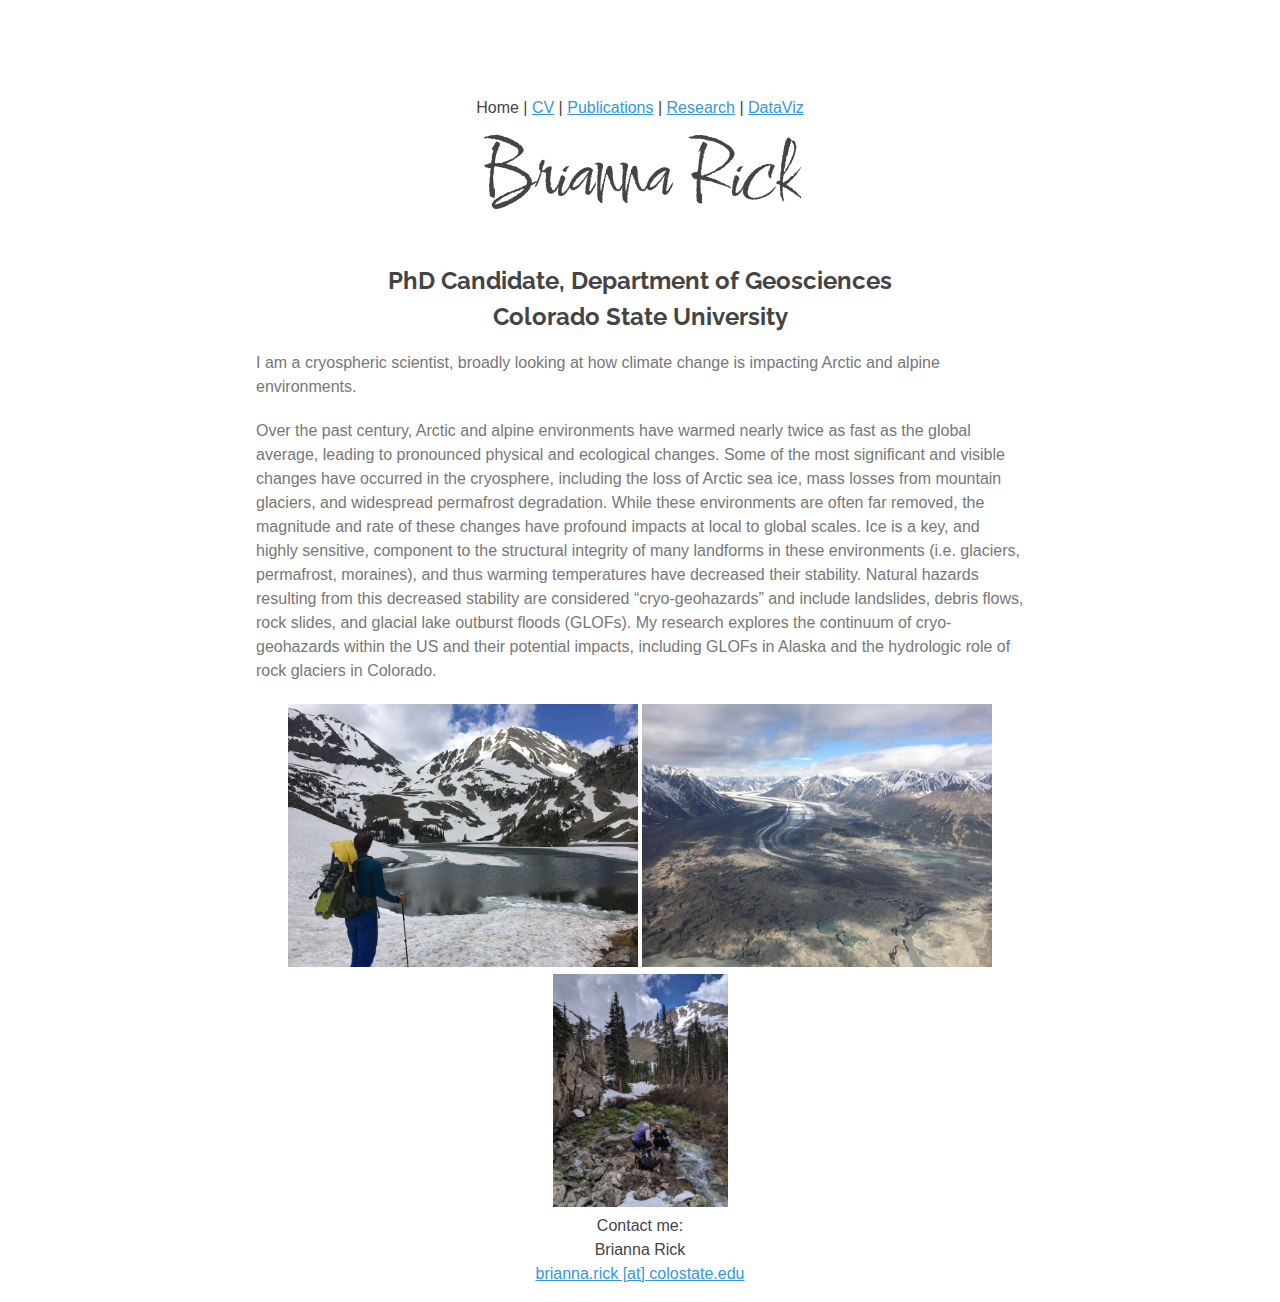
<file: index.html>
<!DOCTYPE html>
<html xmlns="http://www.w3.org/1999/xhtml" lang="" xml:lang="">
<head>
  <meta charset="utf-8" />
  <meta name="generator" content="pandoc" />
  <meta name="viewport" content="width=device-width, initial-scale=1.0, user-scalable=yes" />
  <title>index</title>
  <style>
    code{white-space: pre-wrap;}
    span.smallcaps{font-variant: small-caps;}
    span.underline{text-decoration: underline;}
    div.column{display: inline-block; vertical-align: top; width: 50%;}
    div.hanging-indent{margin-left: 1.5em; text-indent: -1.5em;}
    ul.task-list{list-style: none;}
    .display.math{display: block; text-align: center; margin: 0.5rem auto;}
  </style>
  <link rel="stylesheet" href="air.css" />
  <!--[if lt IE 9]>
    <script src="//cdnjs.cloudflare.com/ajax/libs/html5shiv/3.7.3/html5shiv-printshiv.min.js"></script>
  <![endif]-->
</head>
<body>
<center>
Home | <a href="cv/cv.html">CV</a> | <a href="publications/pubs.html">Publications</a> | <a href="research/research.html">Research</a> | <a href="dataviz/dataviz.html">DataViz</a>
</center>
<h1 id="brianna-rick">Brianna Rick</h1>
<h2 id="phd-candidate-department-of-geosciences-colorado-state-university">PhD Candidate, Department of Geosciences <br /> Colorado State University</h2>
<p>I am a cryospheric scientist, broadly looking at how climate change is impacting Arctic and alpine environments.</p>
<p>Over the past century, Arctic and alpine environments have warmed nearly twice as fast as the global average, leading to pronounced physical and ecological changes. Some of the most significant and visible changes have occurred in the cryosphere, including the loss of Arctic sea ice, mass losses from mountain glaciers, and widespread permafrost degradation. While these environments are often far removed, the magnitude and rate of these changes have profound impacts at local to global scales. Ice is a key, and highly sensitive, component to the structural integrity of many landforms in these environments (i.e. glaciers, permafrost, moraines), and thus warming temperatures have decreased their stability. Natural hazards resulting from this decreased stability are considered “cryo-geohazards” and include landslides, debris flows, rock slides, and glacial lake outburst floods (GLOFs). My research explores the continuum of cryo-geohazards within the US and their potential impacts, including GLOFs in Alaska and the hydrologic role of rock glaciers in Colorado.</p>
<center>
<img src="D_C8_O7UEAACHyu.jpeg" width=350></img> <img src="D9B8KufUYAIqVgb.jpeg" width=350></img> <img src="D_C8_O6U0AAJB9p.jpeg" width=175></img>
</center>
<center>
Contact me: <br /> Brianna Rick <br /> <a href="mailto:brianna.rick@colostate.edu">brianna.rick [at] colostate.edu</a>
</center>
</body>
</html>
</file>
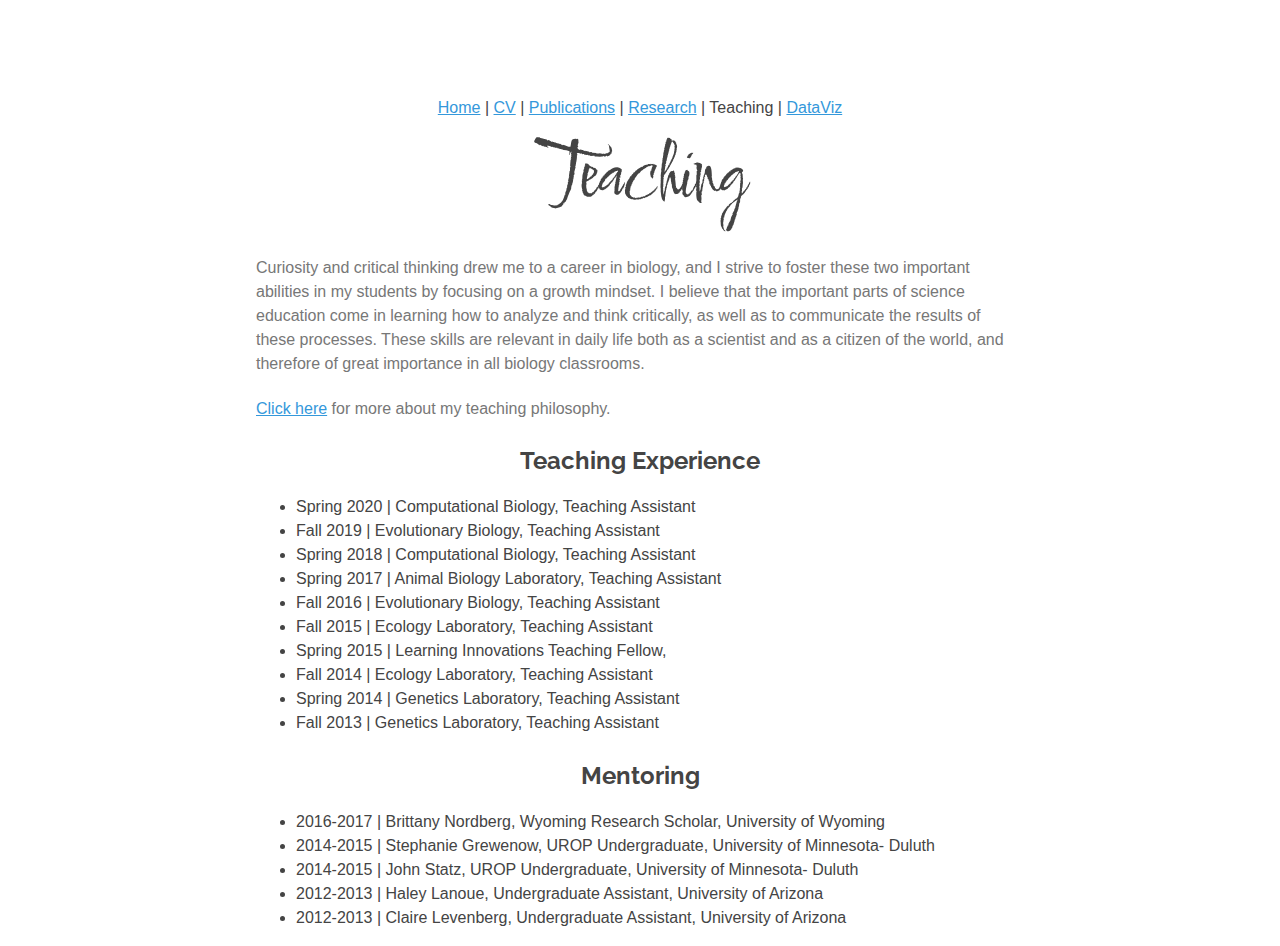
<file: teaching/teaching.html>
<!DOCTYPE html>
<html xmlns="http://www.w3.org/1999/xhtml" lang="" xml:lang="">
<head>
  <meta charset="utf-8" />
  <meta name="generator" content="pandoc" />
  <meta name="viewport" content="width=device-width, initial-scale=1.0, user-scalable=yes" />
  <title>teaching</title>
  <style>
      code{white-space: pre-wrap;}
      span.smallcaps{font-variant: small-caps;}
      span.underline{text-decoration: underline;}
      div.column{display: inline-block; vertical-align: top; width: 50%;}
  </style>
  <link rel="stylesheet" href="../air.css" />
  <!--[if lt IE 9]>
    <script src="//cdnjs.cloudflare.com/ajax/libs/html5shiv/3.7.3/html5shiv-printshiv.min.js"></script>
  <![endif]-->
</head>
<body>
<center>
<a href="https://briannarick.github.io/home">Home</a> | <a href="../cv/cv.html">CV</a> | <a href="../publications/pubs.html">Publications</a> | <a href="../research/research.html">Research</a> | Teaching | <a href="../dataviz/dataviz.html">DataViz</a>
</center>
<h1 id="teaching">Teaching</h1>
<p>Curiosity and critical thinking drew me to a career in biology, and I strive to foster these two important abilities in my students by focusing on a growth mindset. I believe that the important parts of science education come in learning how to analyze and think critically, as well as to communicate the results of these processes. These skills are relevant in daily life both as a scientist and as a citizen of the world, and therefore of great importance in all biology classrooms.</p>
<p><a href="teaching_philosophy.pdf">Click here</a> for more about my teaching philosophy.</p>
<h2 id="teaching-experience">Teaching Experience</h2>
<ul>
<li>Spring 2020 | Computational Biology, Teaching Assistant</li>
<li>Fall 2019 | Evolutionary Biology, Teaching Assistant</li>
<li>Spring 2018 | Computational Biology, Teaching Assistant</li>
<li>Spring 2017 | Animal Biology Laboratory, Teaching Assistant</li>
<li>Fall 2016 | Evolutionary Biology, Teaching Assistant</li>
<li>Fall 2015 | Ecology Laboratory, Teaching Assistant</li>
<li>Spring 2015 | Learning Innovations Teaching Fellow,</li>
<li>Fall 2014 | Ecology Laboratory, Teaching Assistant</li>
<li>Spring 2014 | Genetics Laboratory, Teaching Assistant</li>
<li>Fall 2013 | Genetics Laboratory, Teaching Assistant</li>
</ul>
<h2 id="mentoring">Mentoring</h2>
<ul>
<li>2016-2017 | Brittany Nordberg, Wyoming Research Scholar, University of Wyoming</li>
<li>2014-2015 | Stephanie Grewenow, UROP Undergraduate, University of Minnesota- Duluth</li>
<li>2014-2015 | John Statz, UROP Undergraduate, University of Minnesota- Duluth</li>
<li>2012-2013 | Haley Lanoue, Undergraduate Assistant, University of Arizona</li>
<li>2012-2013 | Claire Levenberg, Undergraduate Assistant, University of Arizona</li>
</ul>
</body>
</html>
</file>
<file: air.css>
@import url('https://fonts.googleapis.com/css2?family=Kristi&family=Marck+Script&family=Raleway:ital,wght@0,300;0,600;1,700&display=swap');
@import url('https://fonts.googleapis.com/css2?family=Comforter+Brush&display=swap');

@media print {
  *,
  *:before,
  *:after {
    background: transparent !important;
    color: #000 !important;
    box-shadow: none !important;
    text-shadow: none !important;
  }

  a,
  a:visited {
    text-decoration: underline;
  }

  a[href]:after {
    content: " (" attr(href) ")";
  }

  abbr[title]:after {
    content: " (" attr(title) ")";
  }

  a[href^="#"]:after,
  a[href^="javascript:"]:after {
    content: "";
  }

  pre,
  blockquote {
    border: 1px solid #999;
    page-break-inside: avoid;
  }

  thead {
    display: table-header-group;
  }

  tr,
  img {
    page-break-inside: avoid;
  }

  img {
    max-width: 100% !important;
  }

  p,
  h2,
  h3 {
    orphans: 3;
    widows: 3;
  }

  h2,
  h3 {
    page-break-after: avoid;
  }
}

html {
  font-size: 12px;
}

@media screen and (min-width: 32rem) and (max-width: 48rem) {
  html {
    font-size: 15px;
  }
}

@media screen and (min-width: 48rem) {
  html {
    font-size: 16px;
  }
}

body {
  line-height: 1.5;
}

p,
.air-p {
  font-size: 1rem;
  margin-bottom: 1.3rem;
}

h1,
.air-h1,
h2,
.air-h2,
h3,
.air-h3,
h4,
.air-h4 {
  margin: 1.414rem 0 .5rem;
  font-weight: inherit;
}

h1,
.air-h1 {
  font-family: 'Comforter Brush', cursive;
  margin-top: 0;
  font-size: 5rem;
}

h2,
.air-h2 {
  font-family: 'Raleway', sans-serif;
  font-size: 1.5rem;
  font-weight: 700;
}

h3,
.air-h3 {
  font-size: 1.25rem;
  font-family: 'Raleway', sans-serif;
  font-weight: 500;
}

h4,
.air-h4 {
  font-size: 1rem;
}

h5,
.air-h5 {
  font-size: 1rem;
}

h6,
.air-h6 {
  font-size: .88rem;
}

small,
.air-small {
  font-size: .707em;
}

/* https://github.com/mrmrs/fluidity */

img,
canvas,
iframe,
video,
svg,
select,
textarea {
  max-width: 100%;
}

@import url(http://fonts.googleapis.com/css?family=Open+Sans:300italic,300);

body {
  color: #444;
  font-family: 'Open Sans', Helvetica, sans-serif;
  font-weight: 300;
  margin: 6rem auto 1rem;
  max-width: 48rem;
  text-align: center;
}

img {
  margin: 0 auto;
}

a,
a:visited {
  color: #3498db;
}

a:hover,
a:focus,
a:active {
  color: #2980b9;
}

pre {
  background-color: #fafafa;
  padding: 1rem;
  text-align: left;
}

blockquote {
  margin: 0;
  border-left: 5px solid #7a7a7a;
  font-style: italic;
  padding: 1.33em;
  text-align: left;
}

code {
  font-family: monospace;
  font-size: 0.75em;
  line-height: 0.5;
}

ul,
ol,
li {
  text-align: left;
}

p {
  color: #777;
  text-align: left;
}

.card {
        width: 250px;
        height: 250px;
        display: block;
        margin: 0;
        padding: 0;
    }
    .card .img-top {
        display: none;
        top: 0;
        left: 0;
        z-index: 99;

    }
    .card:hover .img-top {
        display: block;
        margin: 0;
        padding: 0;
    }
    
.box {
        width: 250px;
        height: 250px;
        position: relative;
        display: block;
        float: left;
    }
    .box .img-top {
        display: none;
        position: absolute;
        top: 0;
        left: 0;
        z-index: 99;
        float: left;
    }
    .box:hover .img-top {
        display: block;
        float: left;
    }

.table {
  display: table;
  border-collapse: separate;
  border-spacing: 50px;
}

.row { display:table-row; }

.cell {
  display: table-cell;
  padding: 5px;
}

#gallery {
   line-height:0;
   -webkit-column-count:3; /* split it into 5 columns */
   -webkit-column-gap:5px; /* give it a 5px gap between columns */
   -moz-column-count:3;
   -moz-column-gap:5px;
   column-count:3;
   column-gap:5px;
}

#gallery img {
   width: 100% !important;
   height: auto !important;
   margin-bottom:5px; /* to match column gap */
   *filter: gray; /* IE6-9 */
  -webkit-filter: grayscale(100%);
   transition: transform .2s; /* Animation */
}

#gallery img:hover {
   filter:none;
   transform: scale(1.1); /* (150% zoom - Note: if the zoom is too large, it will go outside of the viewport) */
   border: 2px; 
}

@media (max-width: 1200px) {
   #gallery {
    -moz-column-count:    2;
    -webkit-column-count: 2;
    column-count:         2;
   }
   
@media (max-width: 1000px) {
   #gallery {
    -moz-column-count:    2;
    -webkit-column-count: 2;
    column-count:         2;
   }
}
@media (max-width: 800px) {
   #gallery {
    -moz-column-count:    1;
    -webkit-column-count: 1;
    column-count:         1;
   }
}
@media (max-width: 400px) {
   #gallery {
    -moz-column-count:    1;
    -webkit-column-count: 1;
    column-count:         1;
   }
}
</file>
